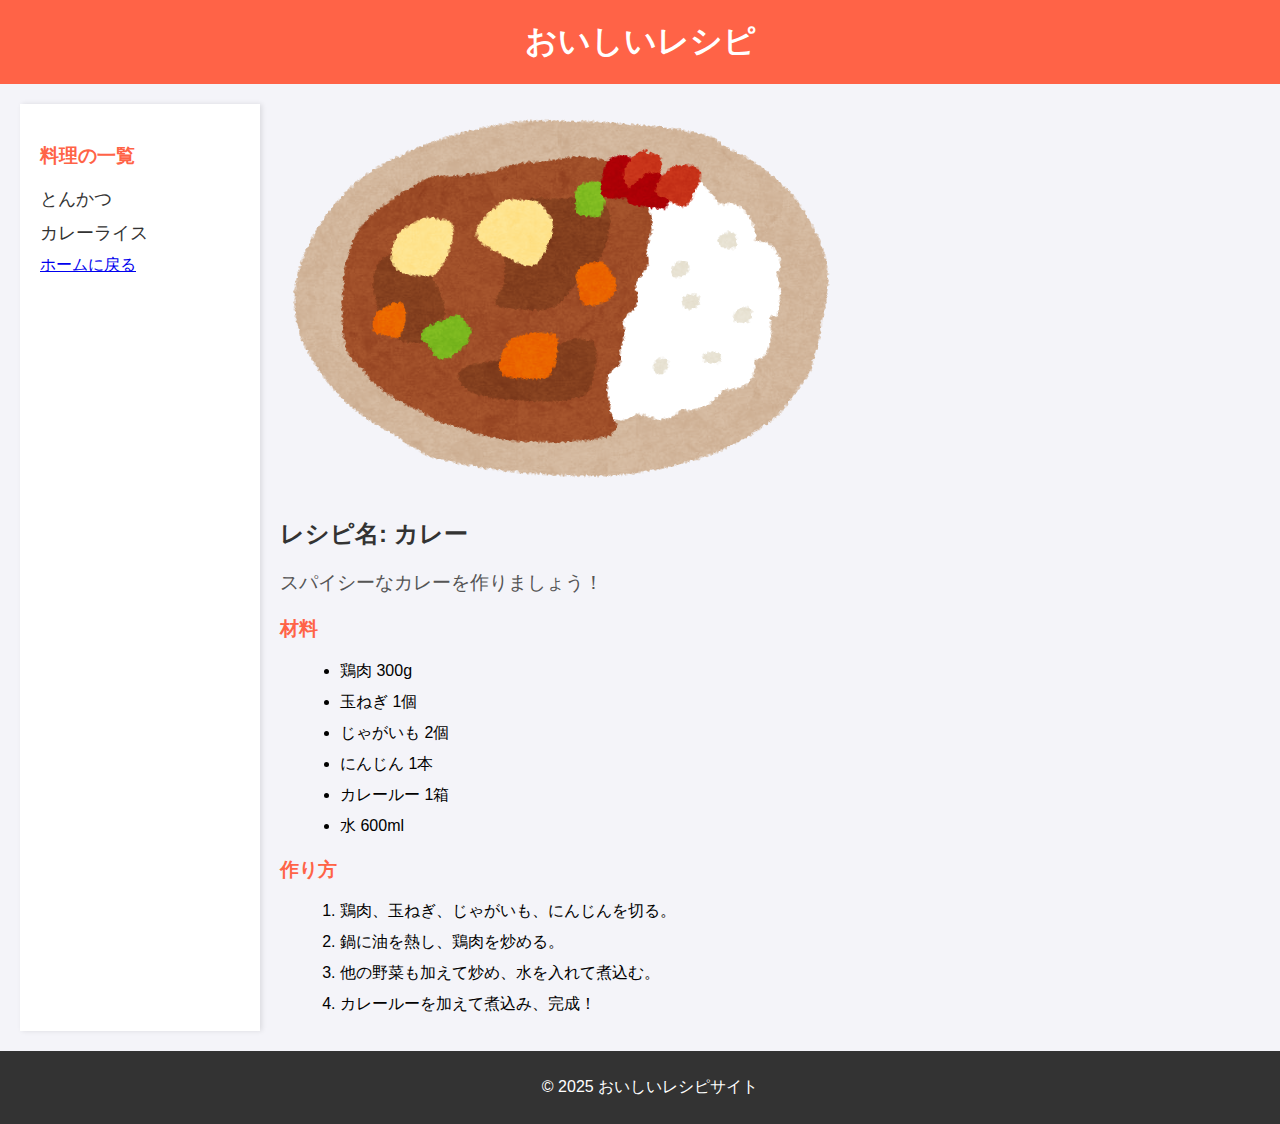
<file: curryrecipe.html>
<!DOCTYPE html>
<html lang="ja">
<head>
    <meta charset="UTF-8">
    <meta name="viewport" content="width=device-width, initial-scale=1.0">
    <title>レシピページ</title>
    <link rel="stylesheet" href="styles.css">
</head>
<body>
    <header>
        <h1>おいしいレシピ</h1>
    </header>

    <div class="container">
        <!-- サイドバー -->
        <aside class="sidebar">
            <h3>料理の一覧</h3>
            <ul>
                <li><a href="tonkatsurecipe.html">とんかつ</a></li>
                <li><a href="curryrecipe.html">カレーライス</a></li>
                <a href="index.html" target="_blank">ホームに戻る</a>
            </ul>
        </aside>

        <!-- メインコンテンツ -->
        <section class="recipe">
            <div class="recipe-image">
                <img src="food_curryruce.png" alt="レシピの写真">
            </div>

            <div class="recipe-details">
                <h2>レシピ名: カレー</h2>
                <p class="description">スパイシーなカレーを作りましょう！</p>

                <h3>材料</h3>
                <ul>
                    <li>鶏肉 300g</li>
                    <li>玉ねぎ 1個</li>
                    <li>じゃがいも 2個</li>
                    <li>にんじん 1本</li>
                    <li>カレールー 1箱</li>
                    <li>水 600ml</li>
                </ul>

                <h3>作り方</h3>
                <ol>
                    <li>鶏肉、玉ねぎ、じゃがいも、にんじんを切る。</li>
                    <li>鍋に油を熱し、鶏肉を炒める。</li>
                    <li>他の野菜も加えて炒め、水を入れて煮込む。</li>
                    <li>カレールーを加えて煮込み、完成！</li>
                </ol>
            </div>
        </section>
    </div>

    <footer>
        <p>&copy; 2025 おいしいレシピサイト</p>
    </footer>
</body>
</html>
</file>
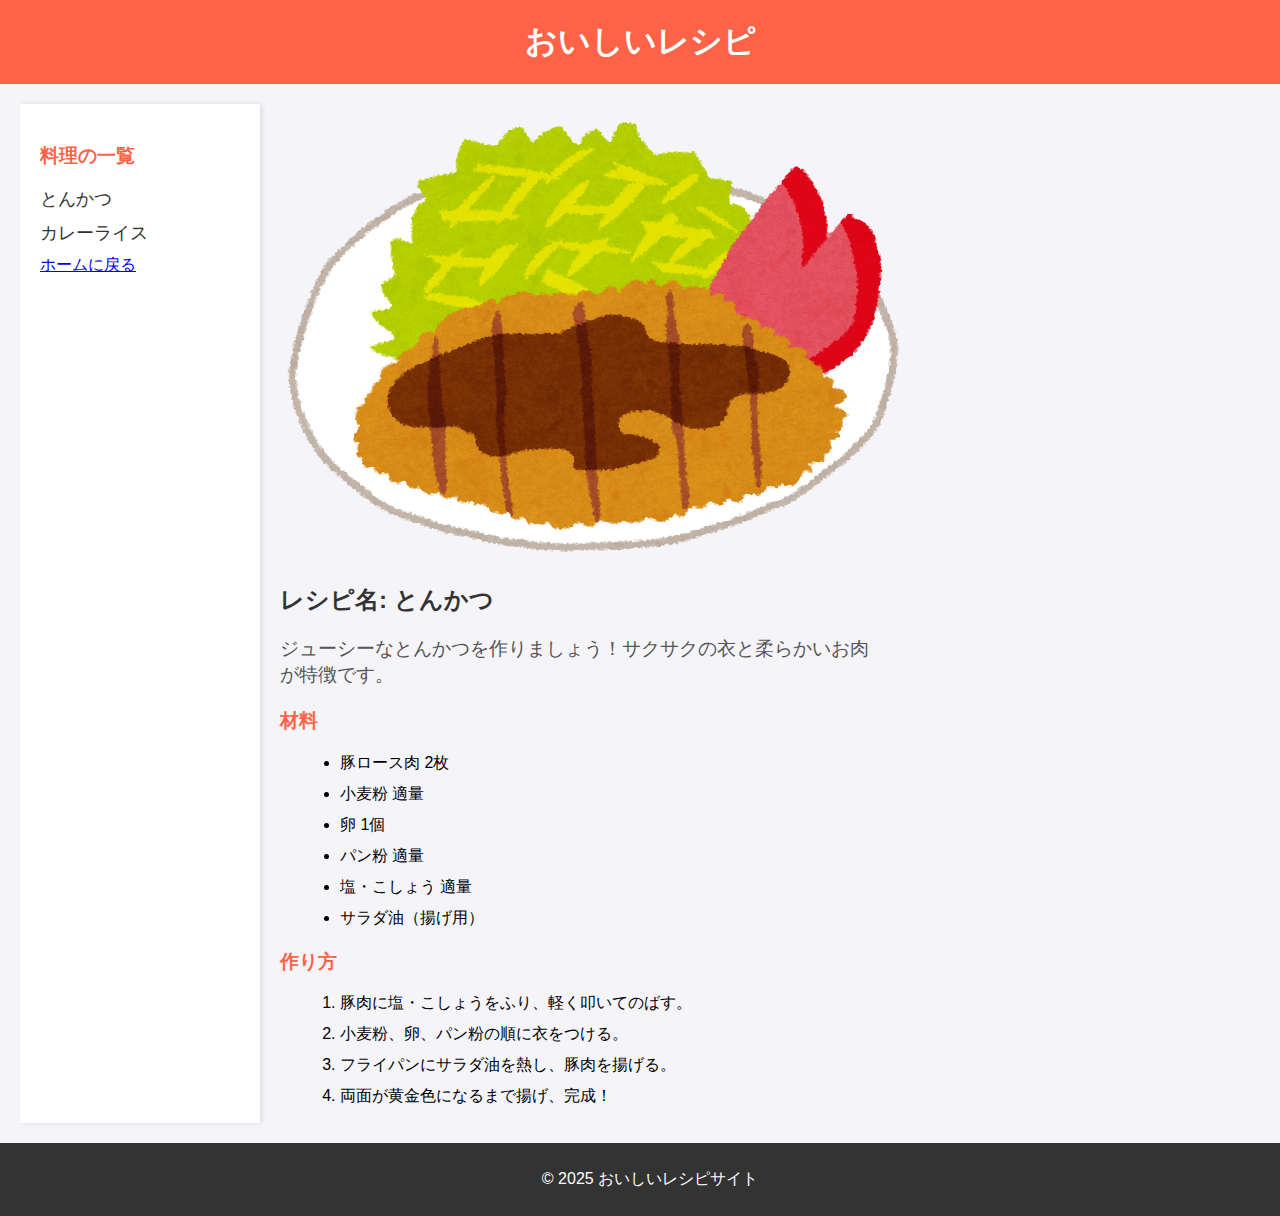
<file: tonkatsurecipe.html>
<!DOCTYPE html>
<html lang="ja">
<head>
    <meta charset="UTF-8">
    <meta name="viewport" content="width=device-width, initial-scale=1.0">
    <title>レシピページ</title>
    <link rel="stylesheet" href="styles.css">
</head>
<body>
    <header>
        <h1>おいしいレシピ</h1>
    </header>

    <div class="container">
        <!-- サイドバー -->
        <aside class="sidebar">
            <h3>料理の一覧</h3>
            <ul>
                <li><a href="tonkatsurecipe.html">とんかつ</a></li>
                <li><a href="curryrecipe.html">カレーライス</a></li>

                <a href="index.html" target="_blank">ホームに戻る</a>
            </ul>
        </aside>

        <!-- メインコンテンツ -->
        <section class="recipe">
            <div class="recipe-image">
                <img src="food_tonkatsu.png" alt="レシピの写真">
            </div>

            <div class="recipe-details">
                <h2>レシピ名: とんかつ</h2>
                <p class="description">ジューシーなとんかつを作りましょう！サクサクの衣と柔らかいお肉が特徴です。</p>

                <h3>材料</h3>
                <ul>
                    <li>豚ロース肉 2枚</li>
                    <li>小麦粉 適量</li>
                    <li>卵 1個</li>
                    <li>パン粉 適量</li>
                    <li>塩・こしょう 適量</li>
                    <li>サラダ油（揚げ用）</li>
                </ul>

                <h3>作り方</h3>
                <ol>
                    <li>豚肉に塩・こしょうをふり、軽く叩いてのばす。</li>
                    <li>小麦粉、卵、パン粉の順に衣をつける。</li>
                    <li>フライパンにサラダ油を熱し、豚肉を揚げる。</li>
                    <li>両面が黄金色になるまで揚げ、完成！</li>
                </ol>
            </div>
        </section>
    </div>

    <footer>
        <p>&copy; 2025 おいしいレシピサイト</p>
    </footer>
</body>
</html>
</file>
<file: styles.css>
/* 基本設定 */
body {
    font-family: 'Arial', sans-serif;
    margin: 0;
    padding: 0;
    background-color: #f4f4f9;
    display: flex;
    flex-direction: column;
    min-height: 100vh;  /* 最低でも画面全体の高さに */
    margin: 0;          /* デフォルトのマージンを削除 */
}

/* ヘッダー */
header {
    background-color: #ff6347;
    color: white;
    text-align: center;
    padding: 20px;
}

header h1 {
    margin: 0;
}

/* コンテナ */
.container {
    display: flex;
    margin: 20px;
    flex: 1;  /* コンテンツが十分にあるときはこの部分が伸びる */
}

/* サイドバー */
.sidebar {
    width: 200px;
    background-color: #fff;
    padding: 20px;
    box-shadow: 2px 0 5px rgba(0, 0, 0, 0.1);
    margin-right: 20px;
}

.sidebar h3 {
    color: #ff6347;
}

.sidebar ul {
    list-style: none;
    padding: 0;
}

.sidebar ul li {
    margin-bottom: 10px;
}

.sidebar ul li a {
    text-decoration: none;
    color: #333;
    font-size: 1.1em;
}

.sidebar ul li a:hover {
    color: #ff6347;
}

/* レシピセクション */
.recipe {
    flex: 1;
}

.recipe-image img {
    max-width: 100%;
    height: auto;
    border-radius: 8px;
}

.recipe-details {
    max-width: 600px;
    margin-top: 20px;
}

.recipe-details h2 {
    color: #333;
}

.recipe-details .description {
    font-size: 1.2em;
    color: #555;
    margin-bottom: 20px;
}

.recipe-details h3 {
    margin-top: 20px;
    color: #ff6347;
}

.recipe-details ul,
.recipe-details ol {
    margin-left: 20px;
}

.recipe-details li {
    margin-bottom: 10px;
}

/* フッター */
footer {
    background-color: #333;
    color: white;
    text-align: center;
    padding: 10px;
    width: 100%;
}
</file>
